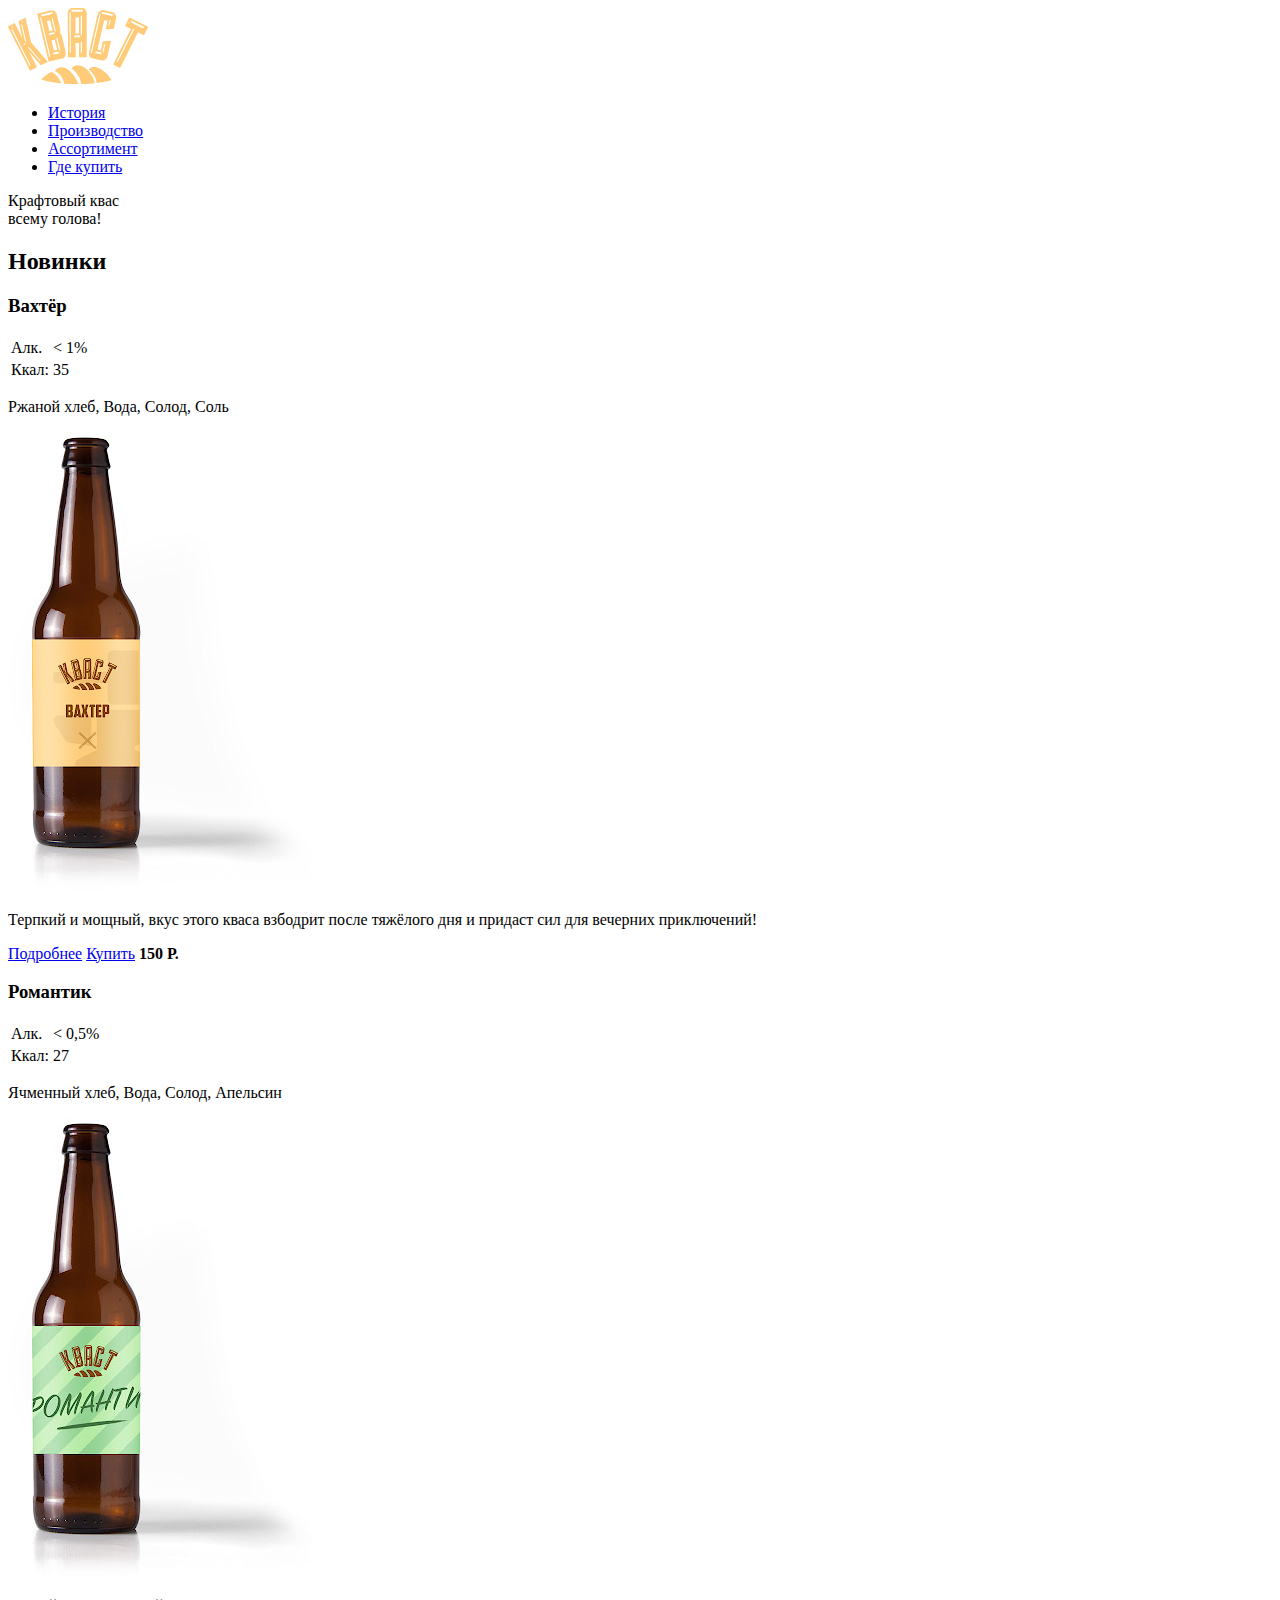
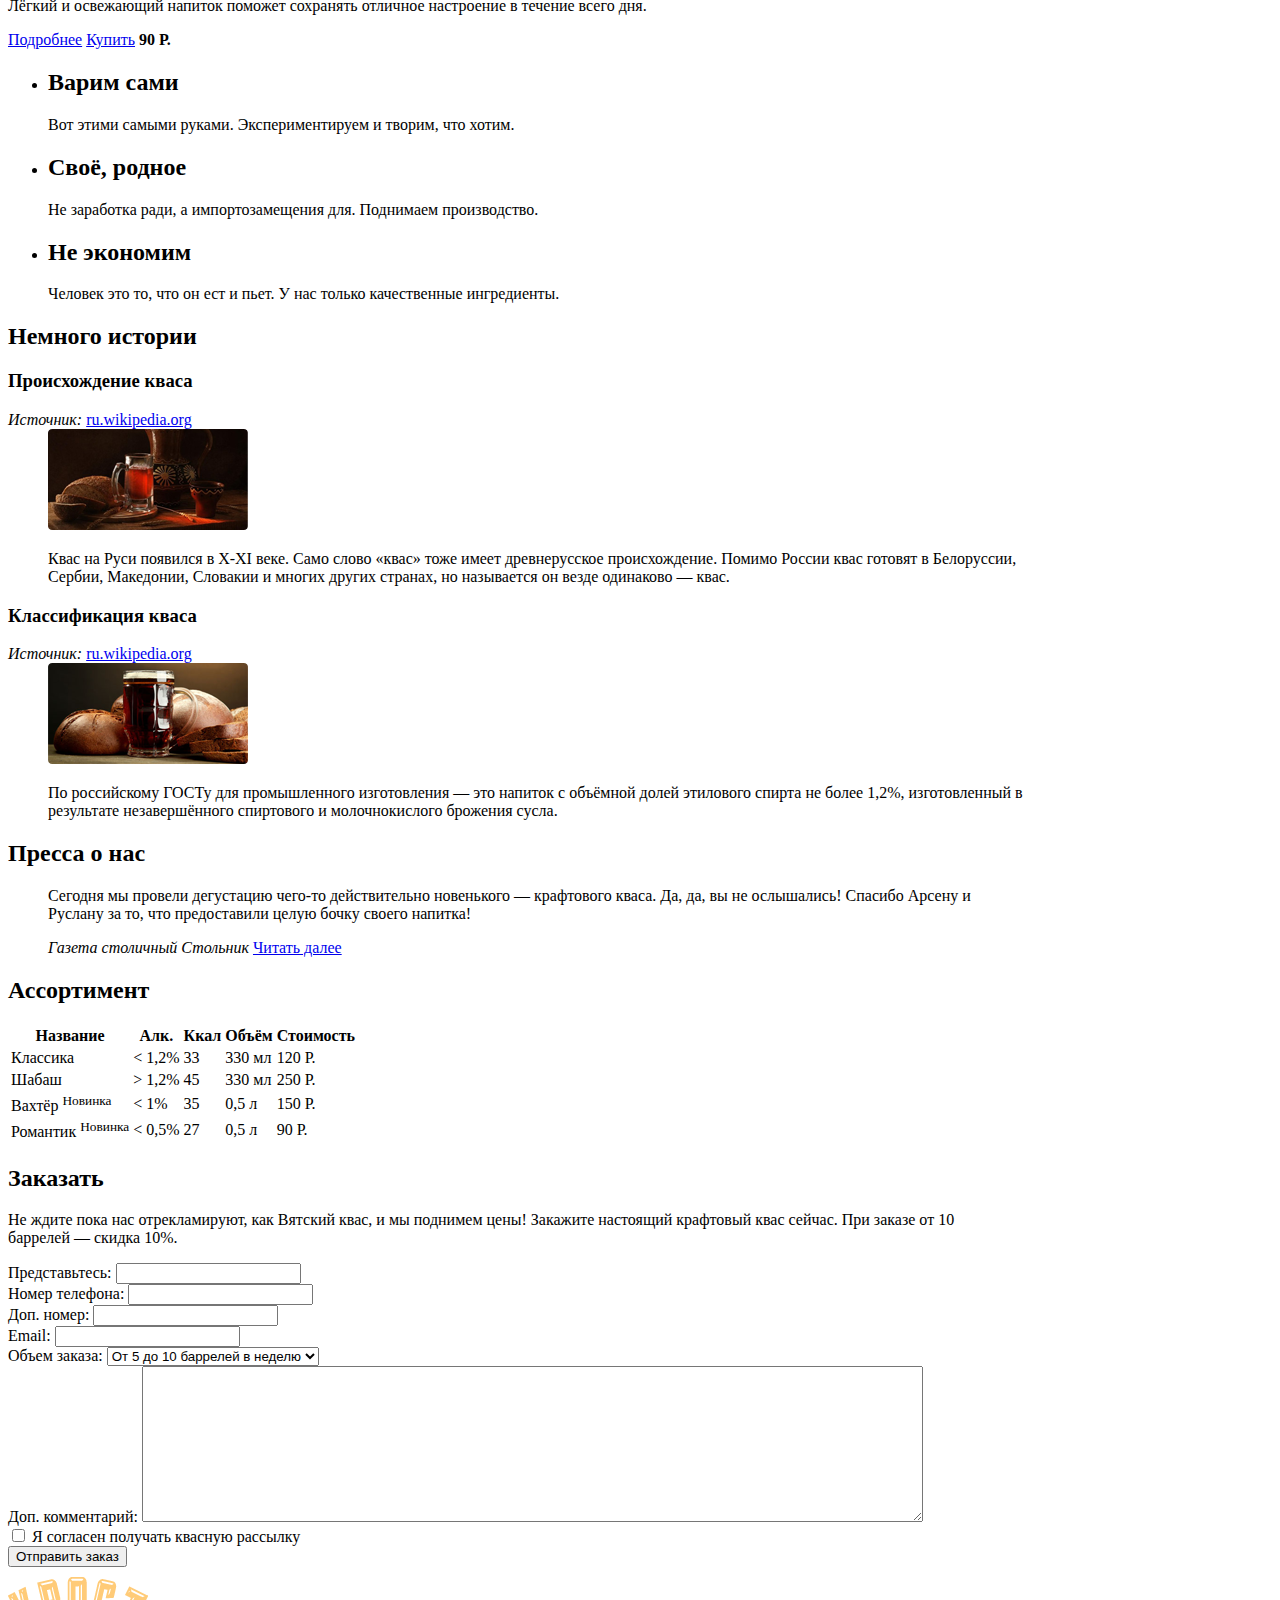
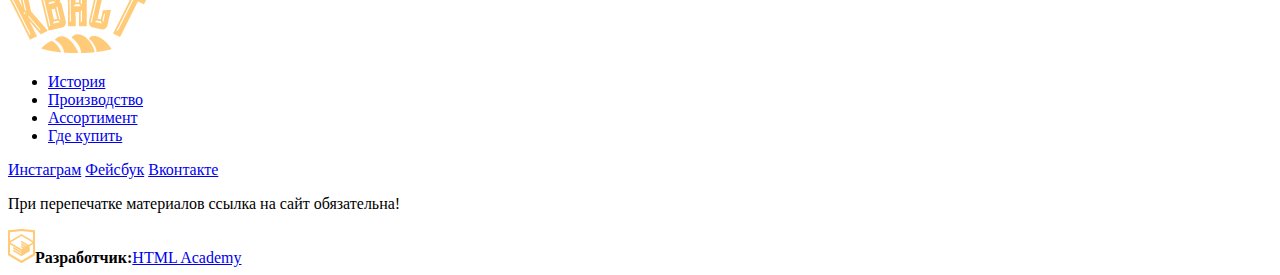
<file: site/index.html>
<!DOCTYPE HTML>
<html>

<head>
  <meta charset="utf-8">
  <title>Кваст</title>

</head>

<body>
  <header>
    <img src="img/logo.png" alt="Логотип">
    <nav>
      <ul>
        <li><a href="#">История</a></li>
        <li><a href="#">Производство</a></li>
        <li><a href="#">Ассортимент</a></li>
        <li><a href="#">Где купить</a></li>
      </ul>
      <p>Крафтовый квас<br>всему голова!</p>
    </nav>
  </header>

  <div class="">
    <h2>Новинки</h2>
    <h3>Вахтёр</h3>

    <table>
      <tr>
        <td>Алк.</td>
        <td>&lt 1%</td>
      </tr>
      <tr>
        <td>Ккал:</td>
        <td>35</td>
      </tr>

    </table>

    <p>Ржаной хлеб, Вода, Солод, Соль</p>
    <img src="img/bottle-left.jpg" alt="Вахтер">
    <p>Терпкий и мощный, вкус этого кваса взбодрит после тяжёлого дня и придаст сил для вечерних приключений!</p>
    <a href="#">Подробнее</a> <a href="#">Купить</a> <strong>150 Р.</strong>

    <h3>Романтик</h3>
    <table>
      <tr>
        <td>Алк.</td>
        <td>&lt 0,5%</td>
      </tr>
      <tr>
        <td>Ккал:</td>
        <td>27</td>
      </tr>
    </table>
    <p>Ячменный хлеб, Вода, Солод, Апельсин</p>
    <img src="img/bottle-right.jpg" alt="Романтик">
    <p>Лёгкий и освежающий напиток поможет сохранять отличное настроение в течение всего дня.</p>
    <a href="#">Подробнее</a> <a href="#">Купить</a> <strong>90 Р.</strong>
  </div>

  <section>
    <ul>
      <li>
        <h2>Варим сами</h2>
      </li>
      <p>Вот этими самыми руками. Экспериментируем и творим, что хотим.</p>
      <li>
        <h2>Своё, родное</h2>
      </li>
      <p>Не заработка ради, а импортозамещения для. Поднимаем производство.</p>
      <li>
        <h2>Не экономим</h2>
      </li>
      <p>Человек это то, что он ест и пьет. У нас только качественные ингредиенты.</p>
    </ul>
  </section>

  <section>
    <dl class="">
      <h2>Немного истории</h2>
      <dt>
        <h3>Происхождение кваса</h3>
        <i>Источник: </i><a href="#">ru.wikipedia.org</a><br>
      </dt>
      <dd>
        <img src="img/wiki-1.png" alt="">
        <p>Квас на Руси появился в X-XI веке. Само слово «квас» тоже имеет древнерусское происхождение. Помимо России квас готовят в Белоруссии,<br>
          Сербии, Македонии, Словакии и многих других странах, но называется он везде одинаково — квас.</p>
      </dd>

      <dt>
      <dt>
        <h3>Классификация кваса</h3>
        <i>Источник: </i><a href="#">ru.wikipedia.org</a><br>
      </dt>
      <dd>
        <img src="img/wiki-2.png" alt="">
        <p>По российскому ГОСТу для промышленного изготовления — это напиток с объёмной долей этилового спирта не более 1,2%, изготовленный в<br>результате незавершённого спиртового и молочнокислого брожения сусла.</p>
      </dd>
    </dl>
  </section>

  <section>
    <h2>Пресса о нас</h2>
    <blockquote>
      <p>Сегодня мы провели дегустацию чего-то действительно новенького — крафтового кваса. Да, да, вы не ослышались! Спасибо Арсену и
        <br> Руслану за то, что предоставили целую бочку своего напитка!</p>
      <cite>Газета столичный Стольник </cite><a href="#">Читать далее</a>
    </blockquote>
  </section>

  <section>
    <h2>Ассортимент</h2>
    <table>
      <tr style="text-align center">
        <th>Название</th>
        <th>Алк.</th>
        <th>Ккал</th>
        <th>Объём</th>
        <th>Стоимость</th>
      </tr>
      <tr>
        <td>Классика</td>
        <td>&lt 1,2%</td>
        <td>33</td>
        <td>330 мл</td>
        <td>120 Р.</td>
      </tr>
      <tr>
        <td>Шабаш</td>
        <td>&gt 1,2%</td>
        <td>45</td>
        <td>330 мл</td>
        <td>250 Р.</td>
      </tr>
      <tr>
        <td>Вахтёр <sup>Новинка</sup></td>
        <td>&lt 1%</td>
        <td>35</td>
        <td>0,5 л</td>
        <td>150 Р.</td>
      </tr>
      <tr>
        <td>Романтик <sup>Новинка</sup></td>
        <td>&lt 0,5%</td>
        <td>27</td>
        <td>0,5 л</td>
        <td>90 Р.</td>
      </tr>
    </table>
  </section>


  <section>
    <h2>Заказать</h2>
    <p>Не ждите пока нас отрекламируют, как Вятский квас, и мы поднимем цены! Закажите настоящий крафтовый квас сейчас. При заказе от 10
      <br>баррелей — скидка 10%.</p>
    <form action="index.html" method="post">
      Представьтесь: <input type="text" name="Имя" value=""><br>
      Номер телефона: <input type="text" name="Номер телефона" value=""><br>
      Доп. номер: <input type="text" name="доп. номер" value=""><br>
      Email: <input type="text" name="email" value=""><br>
      Объем заказа: <select class="" name="Объем">
        <option value="от 5 до 10">От 5 до 10 баррелей в неделю</option>
      </select><br>
      <table>
        <tr>
          Доп. комментарий:
        </tr>
        <tr>
          <textarea name="comment" rows="10" cols="95"></textarea>
        </tr>
      </table>
      <input type="checkbox" name="Рассылка" value=""> Я согласен получать квасную рассылку <br>
      <input type="submit" name="" value="Отправить заказ">
    </form>

  </section>

  <footer style="padding-top: 10px">
<img src="img/logo.png" alt="logo">
<ul>
  <li><a href="#">История</a></li>
  <li><a href="#">Производство</a></li>
  <li><a href="#">Ассортимент</a></li>
  <li><a href="#">Где купить</a></li>
</ul>

<a href="#">Инстаграм</a> <a href="#">Фейсбук</a> <a href="#">Вконтакте</a>
    <p>При перепечатке материалов ссылка на сайт обязательна!</p>
    <img src="img/htmlacademy.png" alt="Academy"><strong>Разработчик:</strong><a href="#">HTML Academy</a>
  </footer>
</body>

</html>
</file>
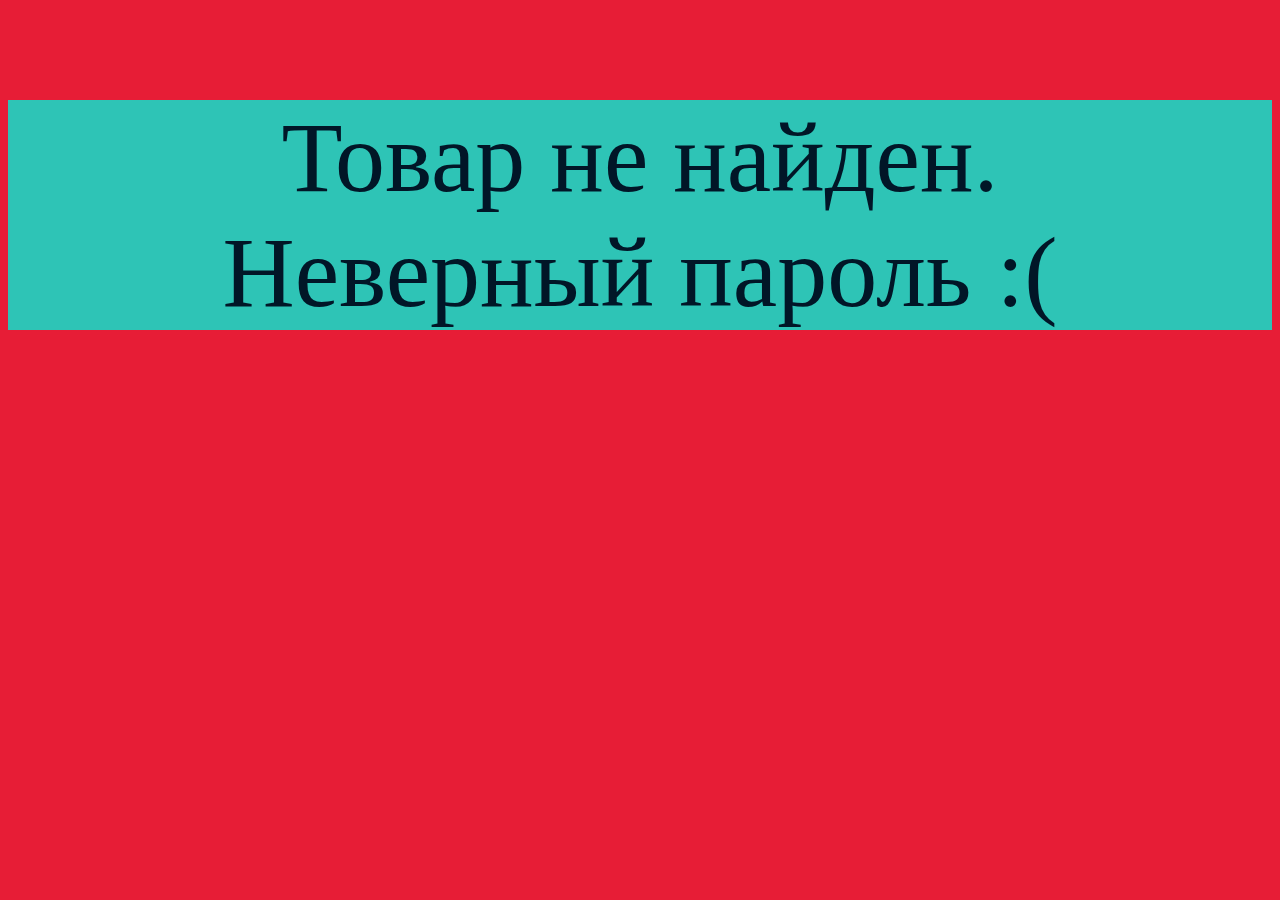
<file: WrongPass/wrongpass.html>
<!DOCTYPE HTML>
<html>
<head>
  <meta charset="utf-8">
  <title>Неверный пал</title>
  <link rel="stylesheet" href="wrongstyle.css">
</head>
<body>
  <div class="pepa">
    <p>Товар не найден.<br>Неверный пароль :(</p>
  </div>
  <script>
    window.onload = function() {
      alert('Идите обратно(');

        window.location = "../index.html";
    };
  </script>


</body>
</file>
<file: WrongPass/wrongstyle.css>
body {
  background: #E71D36 url(sadpepa.png) center;
}

p {
  font-family: fantasy;
  text-align: center;
  vertical-align: middle;
  font-size: 100px;
  background-color: #2EC4B6;
  color: #011627;
}
</file>
